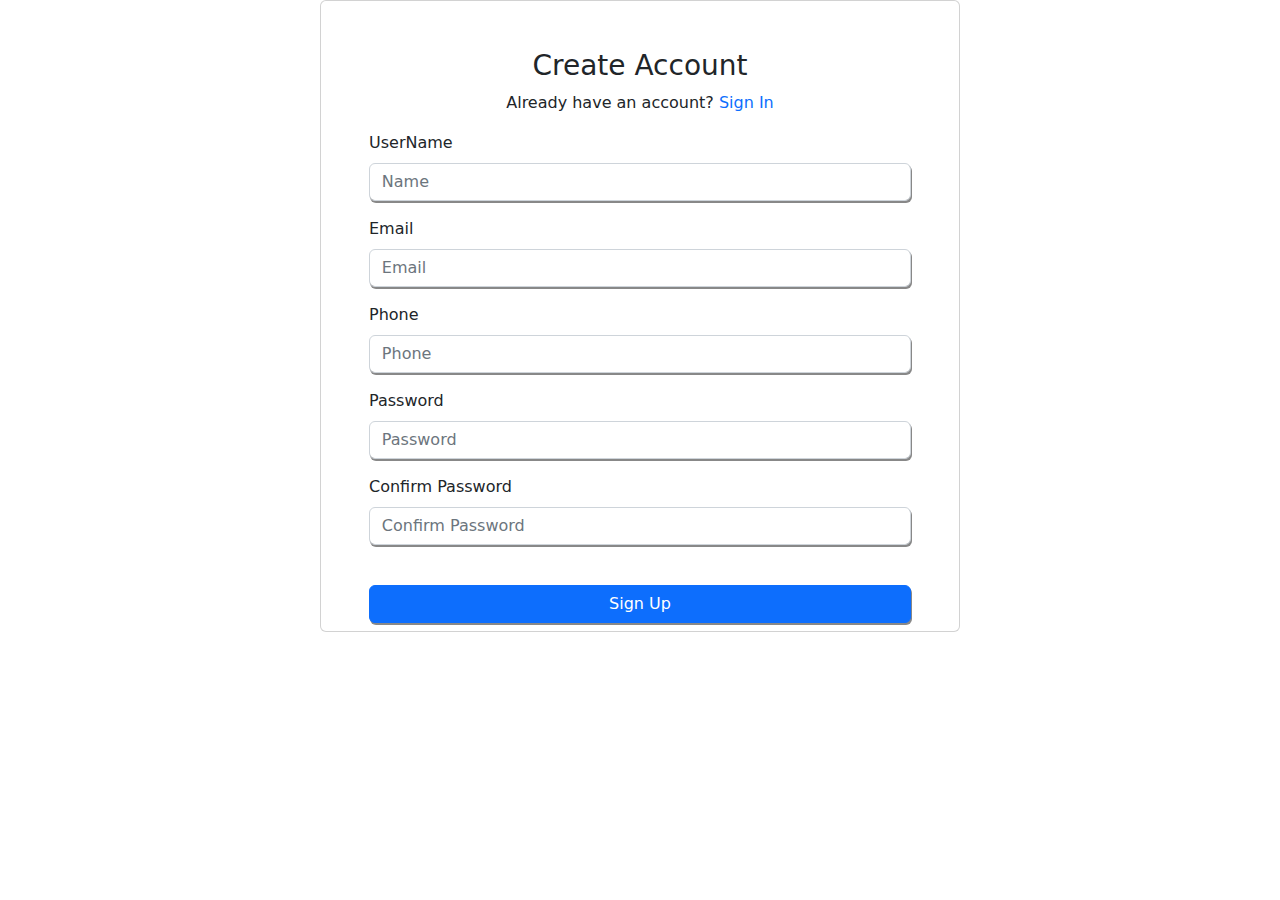
<file: register.html>
<!DOCTYPE html>
<html lang="en">

<head>
    <meta charset="UTF-8">
    <meta http-equiv="X-UA-Compatible" content="IE=edge">
    <meta name="viewport" content="width=device-width, initial-scale=1.0">
    <title>Register Page</title>
    <link rel="stylesheet" href="css/bootstrap.min.css">
    <link rel="stylesheet" href="css/register.css">
</head>

<body>
    <!-- this is start of Register form  -->
    <form class="form card  m-auto">
        <div class="text-center">
            <!-- this div about head -->
            <h3 class="mt-5">Create Account</h3>
            <p>Already have an account? <a class="text-decoration-none" href="login.html">Sign In</a></p>
        </div><!-- this div about head -->
        <div class="mb-3">
            <label for="exampleInputEmail1" class="form-label ms-lg-5 ms-sm-4">UserName</label>
            <input type="text" class="form-control" placeholder="Name">
        </div>
        <div class="mb-3">
            <label for="exampleInputEmail1" class="form-label ms-lg-5 ms-sm-4">Email </label>
            <input type="email" class="form-control " placeholder="Email">
        </div>
        <div class="mb-3">
            <label for="exampleInputEmail1" class="form-label ms-lg-5 ms-sm-4">Phone</label>
            <input type="text" class="form-control" placeholder="Phone">
        </div>
        <div class="mb-3">
            <label for="exampleInputPassword1" class="form-label ms-lg-5 ms-sm-4">Password</label>
            <input type="password" class="form-control" placeholder="Password">
        </div>
        <div class="mb-3">
            <label for="exampleInputPassword1" class="form-label ms-lg-5 ms-sm-4">Confirm Password</label>
            <input type="password" class="form-control" placeholder="Confirm Password">
        </div>
        <button type="submit" class="btn btn-primary mt-4 mb-2  m-auto">Sign Up</button>
    </form><!-- this is end of Register form  -->
    <script src="js/bootstrap.bundle.min.js"></script>
</body>

</html>
</file>
<file: css/register.css>
.form{
    width: 50%;
}
.form input {
  width: 85%;
  margin: auto;
  box-shadow: 1px 2px #888;
}
.form button {
  width: 85%;
  box-shadow: 1px 2px #888;
}
@media(max-width:577px){
    .form{
       width: 70%; 
    }
    .form label{
        margin-left: 20px;
    }
}
</file>
